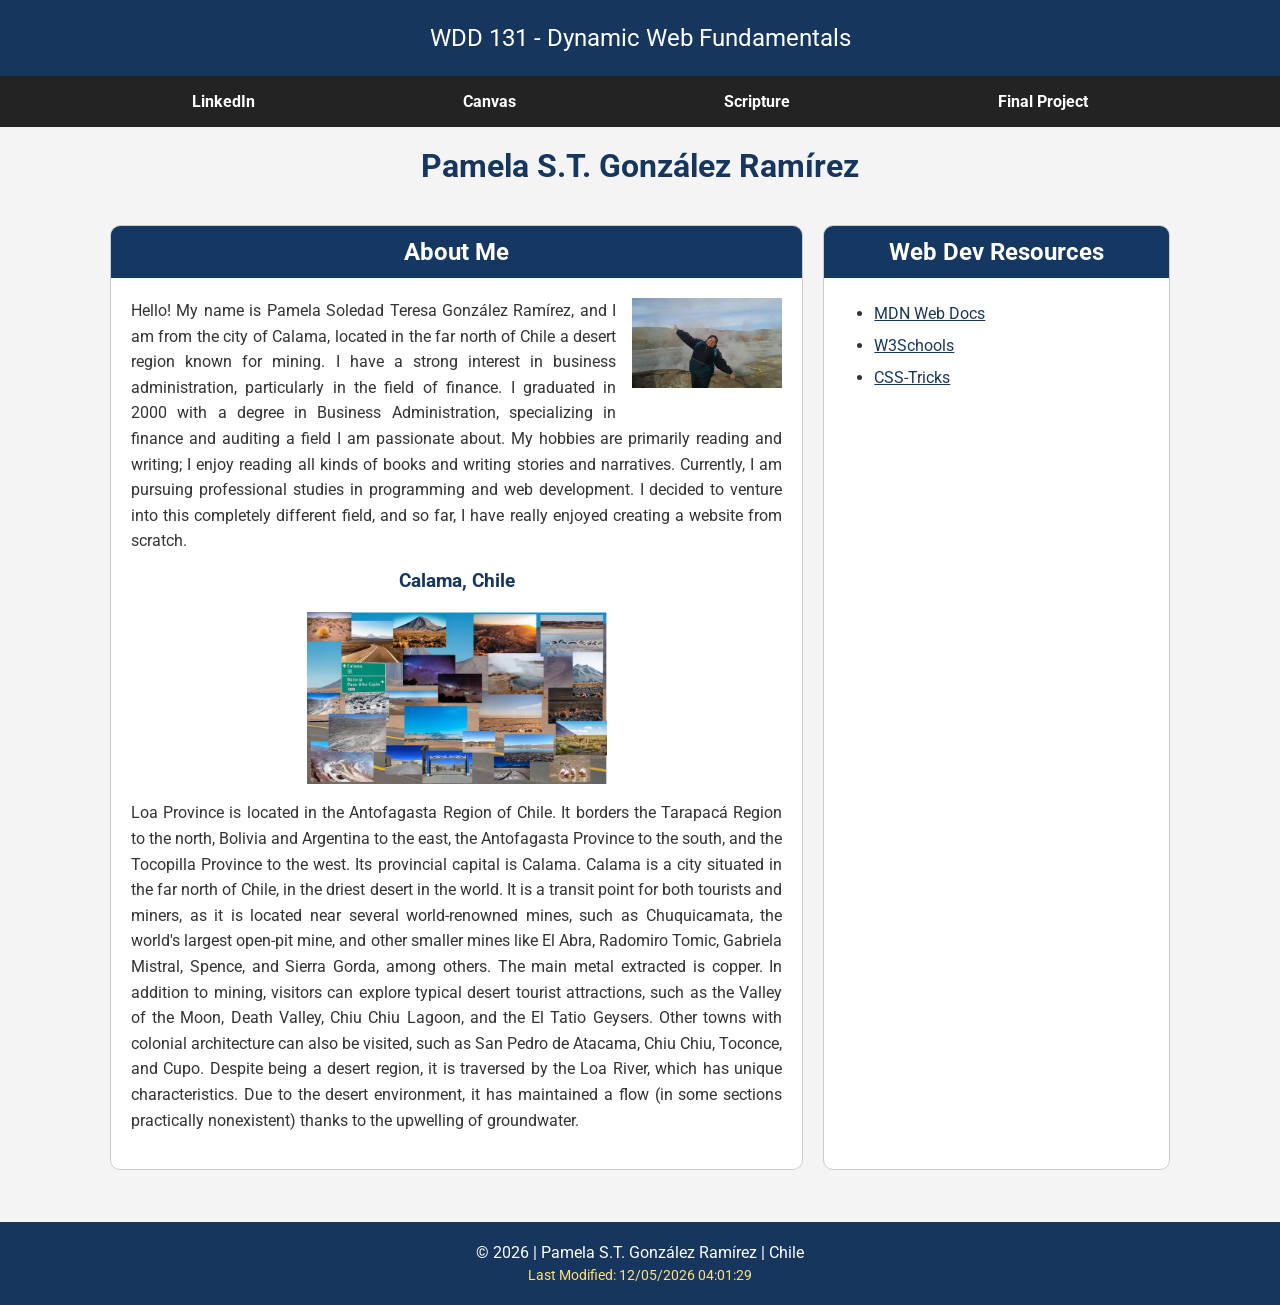
<file: index.html>
<!DOCTYPE html>
<html lang="en">

<head>
    <meta charset="UTF-8">
    <meta name="viewport" content="width=device-width, initial-scale=1.0">
    <title>WDD 131 - Dynamic Web Fundamentals - Pamela S.T. González Ramírez</title>
    <meta name="description"
        content="WDD 131 - Dynamic Web Fundamentals. Pamela S.T. González Ramírez. Personal introduction, information about Chile, and web development resources.">
    <meta name="author" content="Pamela S.T. González Ramírez">
    <link rel="preconnect" href="https://fonts.googleapis.com">
    <link rel="preconnect" href="https://fonts.gstatic.com" crossorigin>
    <link href="https://fonts.googleapis.com/css2?family=Roboto:wght@400;700&display=swap" rel="stylesheet">
    <link rel="stylesheet" href="styles/base.css">
    <script src="scripts/getdates.js" defer></script>
</head>

<body>
    <header>
        <span id="course-title">WDD 131 - Dynamic Web Fundamentals</span>
        <nav>
            <a href="https://www.linkedin.com/in/pamelagonzalezramirez/">LinkedIn</a>
            <a href="https://byupw.instructure.com/">Canvas</a>
            <a href="https://www.churchofjesuschrist.org/study/scriptures">Scripture</a>
            <a href="#">Final Project</a>
        </nav>
    </header>
    <main>
        <h1>Pamela S.T. González Ramírez</h1>

        <section class="card">
            <h2>About Me</h2>
            <img src="images/profile.jpg" alt="Portrait of Pamela González Ramírez" width="150">
            <p>Hello! My name is Pamela Soledad Teresa González Ramírez, and I am from the city of Calama, located in
                the far north of Chile a desert region known for mining. I have a strong interest in business
                administration, particularly in the field of finance. I graduated in 2000 with a degree in Business
                Administration, specializing in finance and auditing a field I am passionate about. My hobbies are
                primarily reading and writing; I enjoy reading all kinds of books and writing stories and narratives.
                Currently, I am pursuing professional studies in programming and web development. I decided to venture
                into this completely different field, and so far, I have really enjoyed creating a website from scratch.
            </p>
            <h3>Calama, Chile</h3>
            <img src="images/provincia-loa.webp" alt="Landscape of El Loa Province in northern Chile" width="200">
            <p>Loa Province is located in the Antofagasta Region of Chile. It borders the Tarapacá Region to the north,
                Bolivia and Argentina to the east, the Antofagasta Province to the south, and the Tocopilla Province to
                the west. Its provincial capital is Calama. Calama is a city situated in the far north of Chile, in the
                driest desert in the world. It is a transit point for both tourists and miners, as it is located near
                several world-renowned mines, such as Chuquicamata, the world's largest open-pit mine, and other smaller
                mines like El Abra, Radomiro Tomic, Gabriela Mistral, Spence, and Sierra Gorda, among others. The main
                metal extracted is copper. In addition to mining, visitors can explore typical desert tourist
                attractions, such as the Valley of the Moon, Death Valley, Chiu Chiu Lagoon, and the El Tatio Geysers.
                Other towns with colonial architecture can also be visited, such as San Pedro de Atacama, Chiu Chiu,
                Toconce, and Cupo. Despite being a desert region, it is traversed by the Loa River, which has unique
                characteristics. Due to the desert environment, it has maintained a flow (in some sections practically
                nonexistent) thanks to the upwelling of groundwater.</p>
        </section>
        <section class="card">
            <h2>Web Dev Resources</h2>
            <ul>
                <li><a href="https://developer.mozilla.org/">MDN Web Docs</a></li>
                <li><a href="https://www.w3schools.com/">W3Schools</a></li>
                <li><a href="https://css-tricks.com/">CSS-Tricks</a></li>
            </ul>
        </section>
    </main>
    <footer>
        <p>© <span id="currentyear"></span> | Pamela S.T. González Ramírez | Chile</p>
        <p id="lastModified"></p>
    </footer>
</body>

</html>
</file>
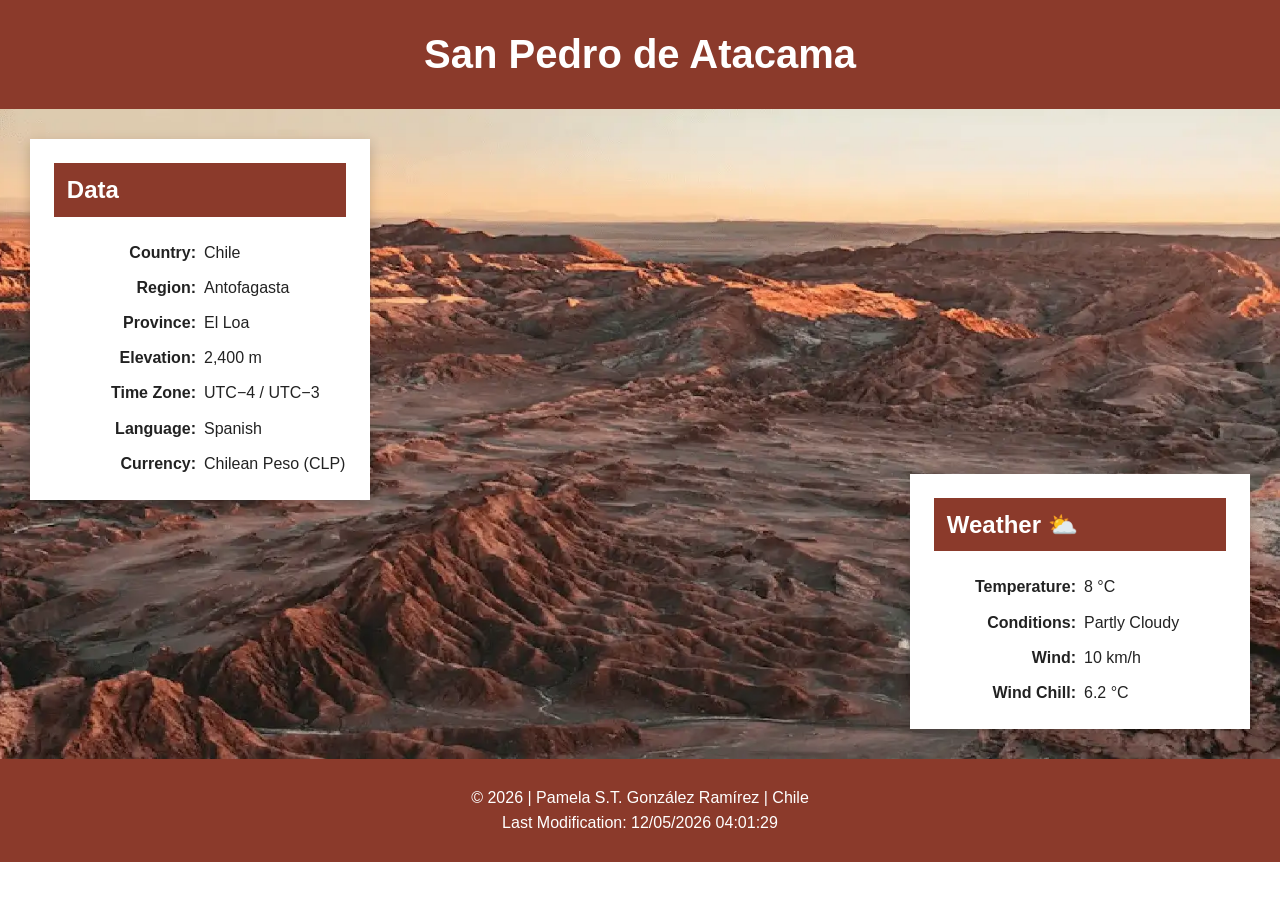
<file: place.html>
<!DOCTYPE html>
<html lang="en">

<head>
    <meta charset="UTF-8">
    <meta name="viewport" content="width=device-width, initial-scale=1.0">
    <meta name="description" content="Discover San Pedro de Atacama, Chile, its geography, attractions, and weather.">
    <meta name="author" content="Pamela S.T. González Ramírez">
    <title>San Pedro de Atacama | WDD 131</title>
    <link rel="stylesheet" href="styles/place.css">
    <script src="scripts/place.js" defer></script>
</head>

<body>
    <header>
        <h1>San Pedro de Atacama</h1>
    </header>

    <main>
        <div class="hero">
            <picture>
                <source media="(min-width: 768px)" srcset="images/v_moon_large.webp">

                <img src="images/v_moon_small.webp"
                    alt="Rock formations in Valle de la Luna, San Pedro de Atacama, Chile" width="500" height="750">
            </picture>
        </div>

        <section class="data">
            <h2>Data</h2>
            <dl>
                <dt>Country:</dt>
                <dd>Chile</dd>

                <dt>Region:</dt>
                <dd>Antofagasta</dd>

                <dt>Province:</dt>
                <dd>El Loa</dd>

                <dt>Elevation:</dt>
                <dd>2,400 m</dd>

                <dt>Time Zone:</dt>
                <dd>UTC−4 / UTC−3</dd>

                <dt>Language:</dt>
                <dd>Spanish</dd>

                <dt>Currency:</dt>
                <dd>Chilean Peso (CLP)</dd>
            </dl>
        </section>

        <section class="weather">
            <h2>Weather</h2>
            <img class="weather-icon" src="images/weather.svg" alt="Partly cloudy weather" width="64" height="64">

            <dl>
                <dt>Temperature:</dt>
                <dd>8 °C</dd>

                <dt>Conditions:</dt>
                <dd>Partly Cloudy</dd>

                <dt>Wind:</dt>
                <dd>10 km/h</dd>

                <dt>Wind Chill:</dt>
                <dd id="windchill"></dd>
            </dl>
        </section>
    </main>

    <footer>
        <p>
            &copy; <span id="currentyear"></span>
            | Pamela S.T. González Ramírez | Chile
        </p>
        <p id="lastModified"></p>
    </footer>

</body>

</html>
</file>
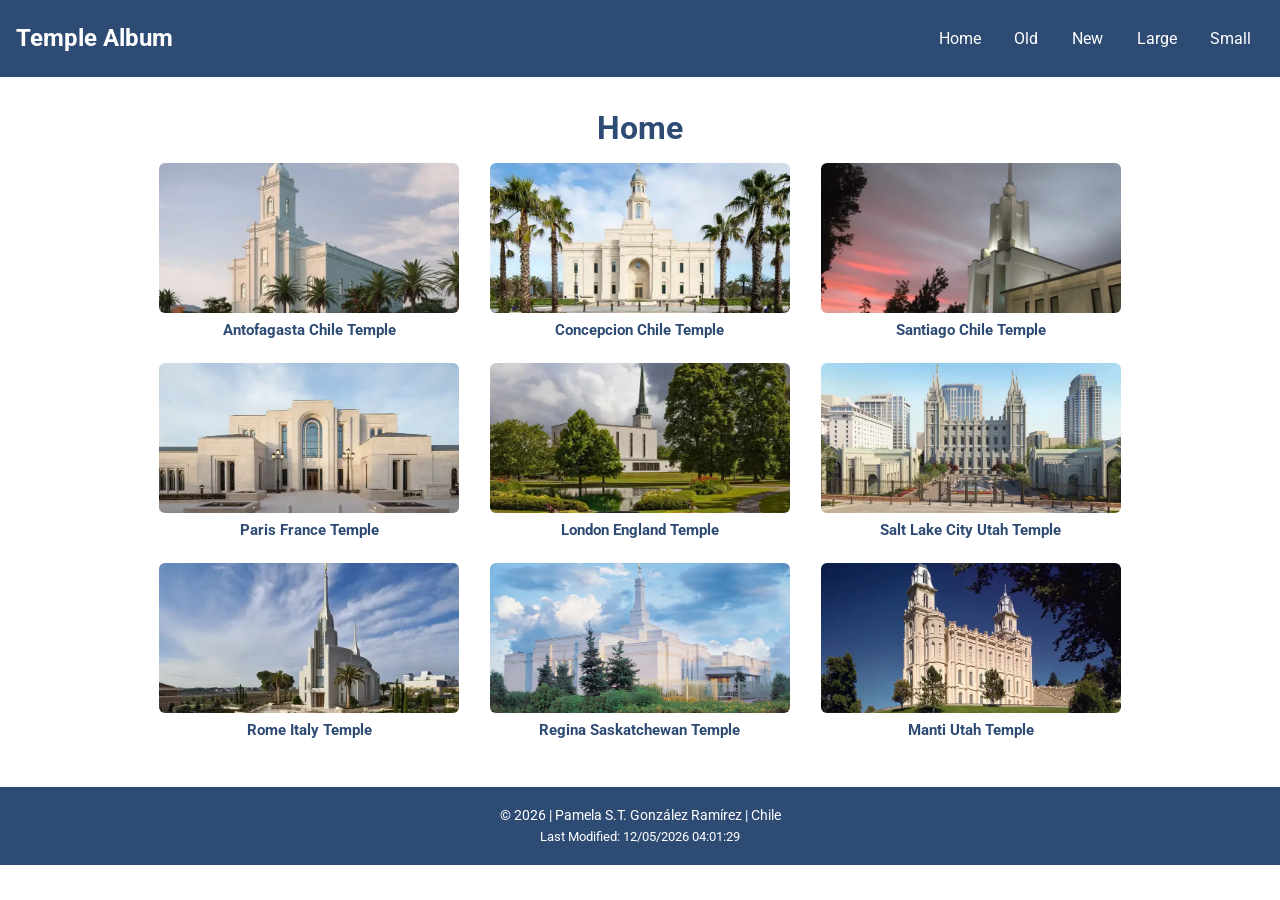
<file: temples.html>
<!DOCTYPE html>
<html lang="en">

<head>
    <meta charset="UTF-8">
    <meta name="viewport" content="width=device-width, initial-scale=1.0">
    <title>Temple Album | WDD 131</title>
    <meta name="description"
        content="Temple Album for WDD 131 - Dynamic Web Fundamentals. A collection of temple images and information.">
    <meta name="author" content="Pamela S.T. González Ramírez">
    <link rel="preconnect" href="https://fonts.googleapis.com">
    <link rel="preconnect" href="https://fonts.gstatic.com" crossorigin>
    <link href="https://fonts.googleapis.com/css2?family=Roboto:wght@400;700&display=swap" rel="stylesheet">
    <link rel="stylesheet" href="styles/temples.css">
    <link rel="stylesheet" href="styles/temples-large.css">
    <script src="scripts/temples.js" defer></script>
</head>

<body>
    <header>
        <span>Temple Album</span>
        <button id="menu" aria-label="Toggle navigation menu" aria-expanded="false">☰</button>
        <nav class="navigation">
            <a href="#">Home</a>
            <a href="#">Old</a>
            <a href="#">New</a>
            <a href="#">Large</a>
            <a href="#">Small</a>

        </nav>
    </header>
    <main>
        <h1>Home</h1>
        <div class="temple-gallery">
            <figure>
                <img src="images/antofagasta_chile_temple.webp" alt="Antofagasta Chile Temple" width="300" height="200">
                <figcaption>Antofagasta Chile Temple</figcaption>
            </figure>
            <figure>
                <img src="images/concepcion_chile_temple.webp" alt="Concepcion Chile Temple" width="300" height="200">
                <figcaption>Concepcion Chile Temple</figcaption>
            </figure>
            <figure>
                <img src="images/santiago_chile_temple.webp" alt="Santiago Chile Temple" width="300" height="200">
                <figcaption>Santiago Chile Temple</figcaption>
            </figure>
            <figure>
                <img src="images/paris_france_temple.webp" alt="Paris France Temple" width="300" height="200">
                <figcaption>Paris France Temple</figcaption>
            </figure>
            <figure>
                <img src="images/london_england_temple_lds.webp" alt="London England Temple" width="300" height="200">
                <figcaption>London England Temple</figcaption>
            </figure>
            <figure>
                <img src="images/salt_lake_temple.webp" alt="Salt Lake City Utah Temple" width="300" height="200">
                <figcaption>Salt Lake City Utah Temple</figcaption>
            </figure>
            <figure>
                <img src="images/rome_italy_temple.webp" alt="Rome Italy Temple" width="300" height="200">
                <figcaption>Rome Italy Temple</figcaption>
            </figure>
            <figure>
                <img src="images/regina_temple_lds.webp" alt="Regina Saskatchewan Temple" width="300" height="200">
                <figcaption>Regina Saskatchewan Temple</figcaption>
            </figure>
            <figure>

                <img src="images/manti_temple_lds.webp" alt="Manti Utah Temple" width="300" height="200">
                <figcaption>Manti Utah Temple</figcaption>
            </figure>

        </div>
    </main>
    <footer>
        <p>&copy; <span id="currentyear"></span> | Pamela S.T. González Ramírez | Chile</p>
        <p id="lastModified"></p>
    </footer>
</body>

</html>
</file>
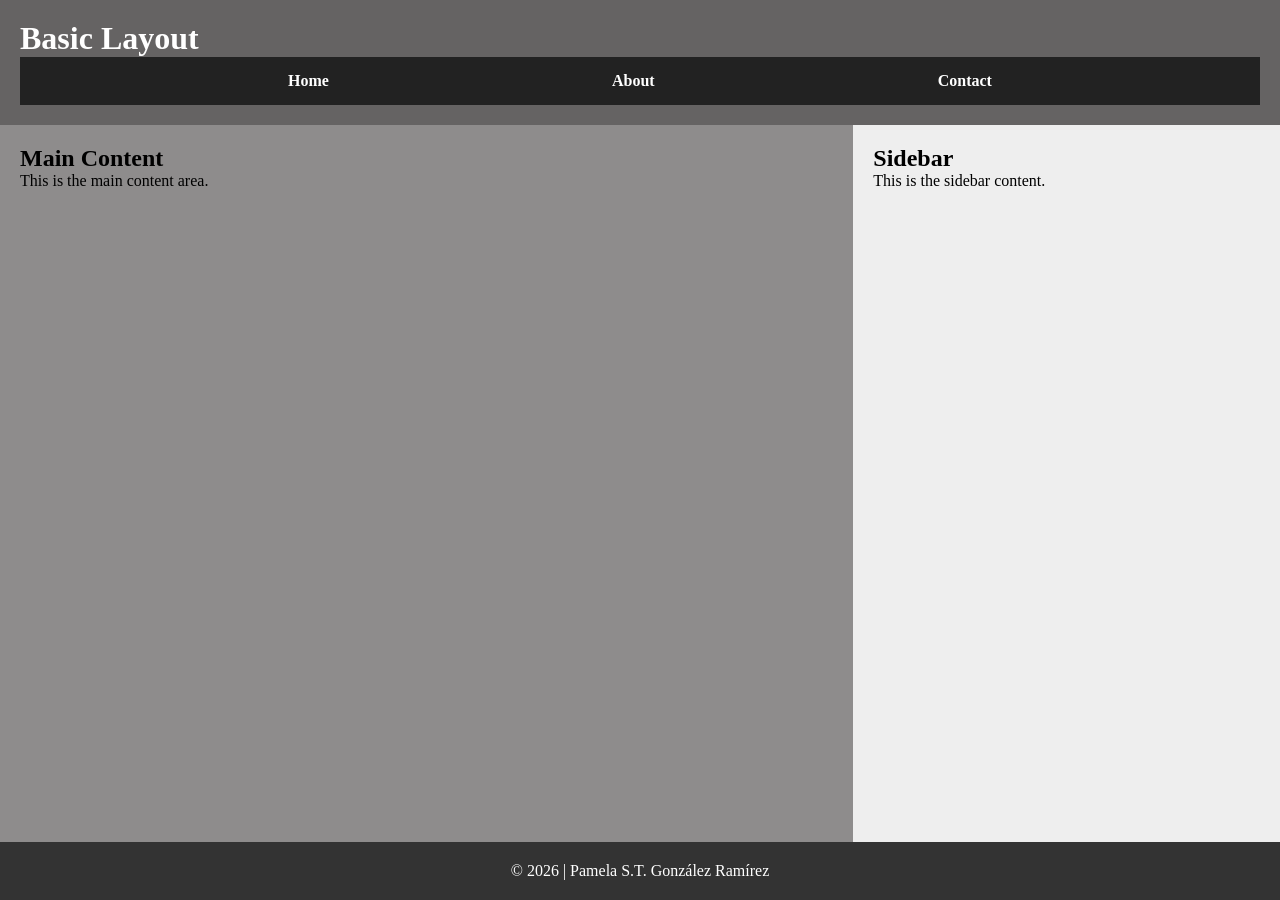
<file: week01/basic-layout.html>
<!DOCTYPE html>
<html lang="en">

<head>
    <meta charset="UTF-8">
    <meta name="viewport" content="width=device-width, initial-scale=1.0">
    <title>Basic Layout | WDD 131</title>
    <link rel="stylesheet" href="styles/layout.css">
</head>

<body>

    <header>
        <h1>Basic Layout</h1>
        <nav>
            <ul>
                <li><a href="#">Home</a></li>
                <li><a href="#">About</a></li>
                <li><a href="#">Contact</a></li>
            </ul>
        </nav>
    </header>
    <main>
        <h2>Main Content</h2>
        <p>This is the main content area.</p>
    </main>
    <aside>
        <h2>Sidebar</h2>
        <p>This is the sidebar content.</p>
    </aside>
    <footer>
        <p>© 2026 | Pamela S.T. González Ramírez</p>
    </footer>

</body>

</html>
</file>
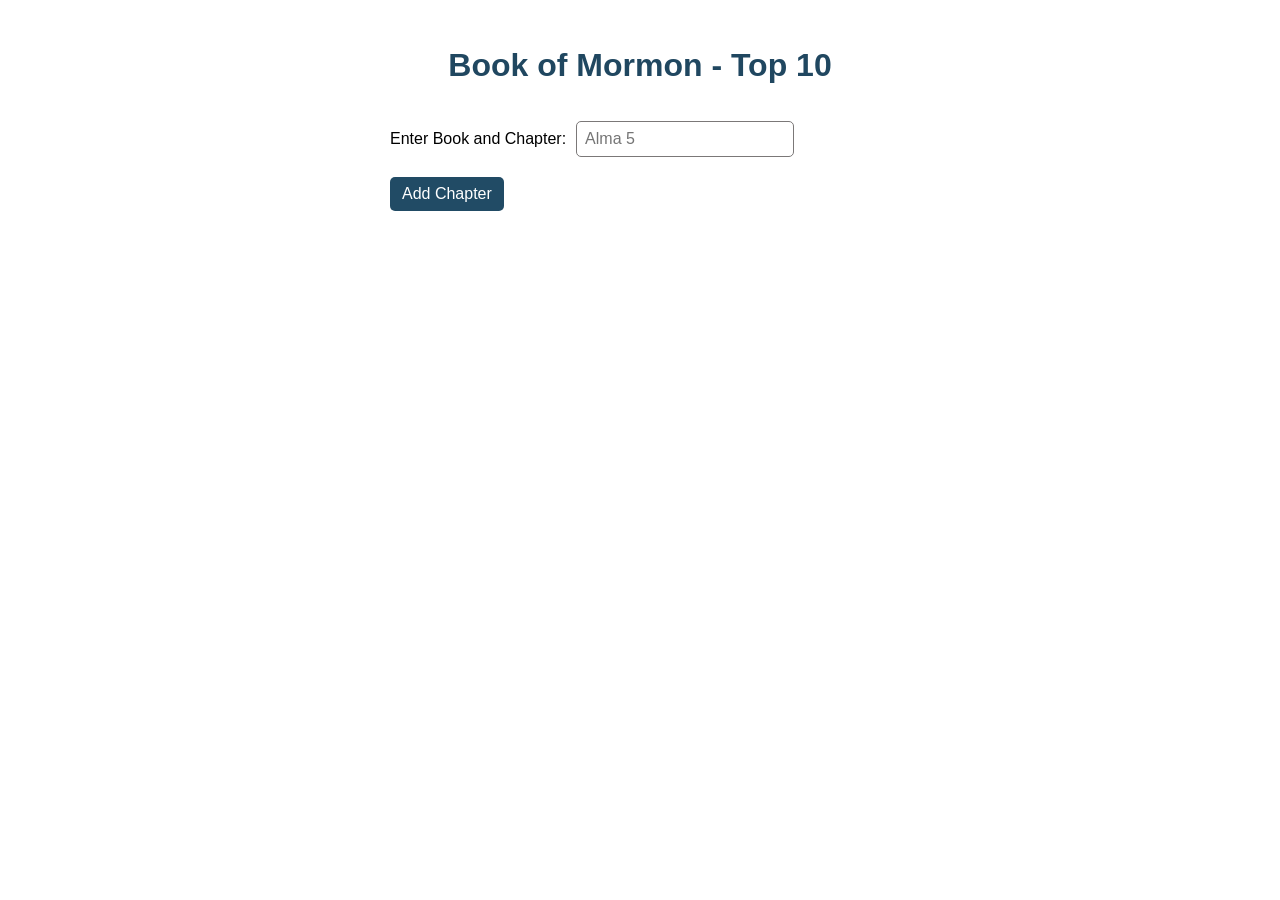
<file: week02/bom.html>
<!DOCTYPE html>
<html lang="en">

<head>
    <meta charset="UTF-8">
    <meta name="viewport" content="width=device-width, initial-scale=1.0">
    <script src="scripts/bom.js" defer></script>
    <title>Book of Mormon - Top 10</title>
    <meta name="description" content="Book of Mormon favorite chapters list.">
    <meta name="author" content="Pamela S.T. González Ramírez">
    <link rel="stylesheet" href="styles/bom.css">
</head>


<body>
    <h1>Book of Mormon - Top 10</h1>
    <div class="chapter-form">
        <label for="favchap">Enter Book and Chapter:</label>
        <input type="text" id="favchap" placeholder="Alma 5">
        <button type="button">Add Chapter</button>
    </div>
    <ul id="list"></ul>
</body>

</html>
</file>
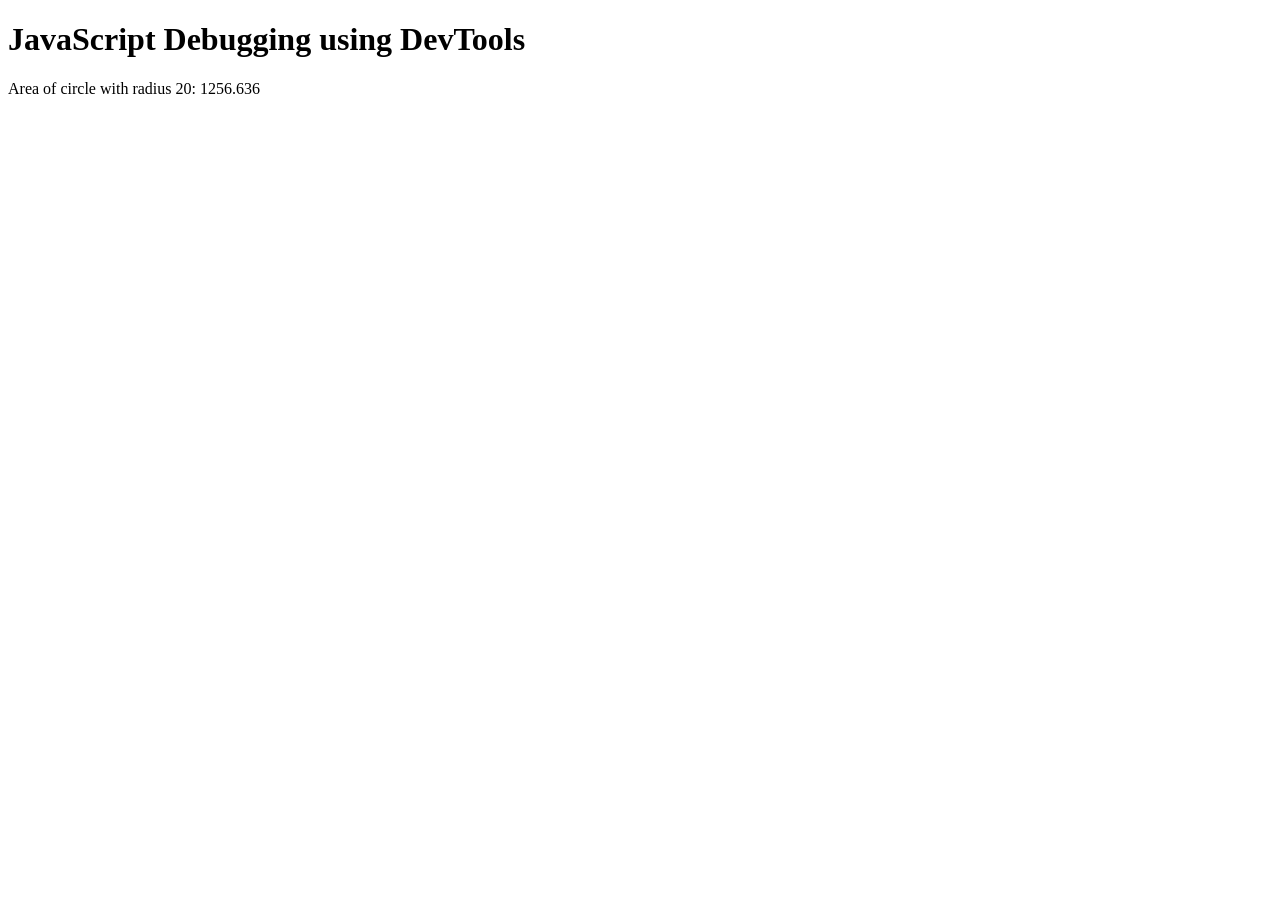
<file: week02/debugging.html>
<!DOCTYPE html>
<html lang="en">
<head>
    <meta charset="UTF-8">
    <meta name="viewport" content="width=device-width, initial-scale=1.0">
    <title>JavaScript Debugging</title>
    <script src="scripts/debugging.js" defer></script>
</head>
<body>
    <h1>JavaScript Debugging using DevTools</h1>
    <p>Area of circle with radius <span id="radius"></span>: <span id="area"></span></p>
    
</body>
</html>
</file>
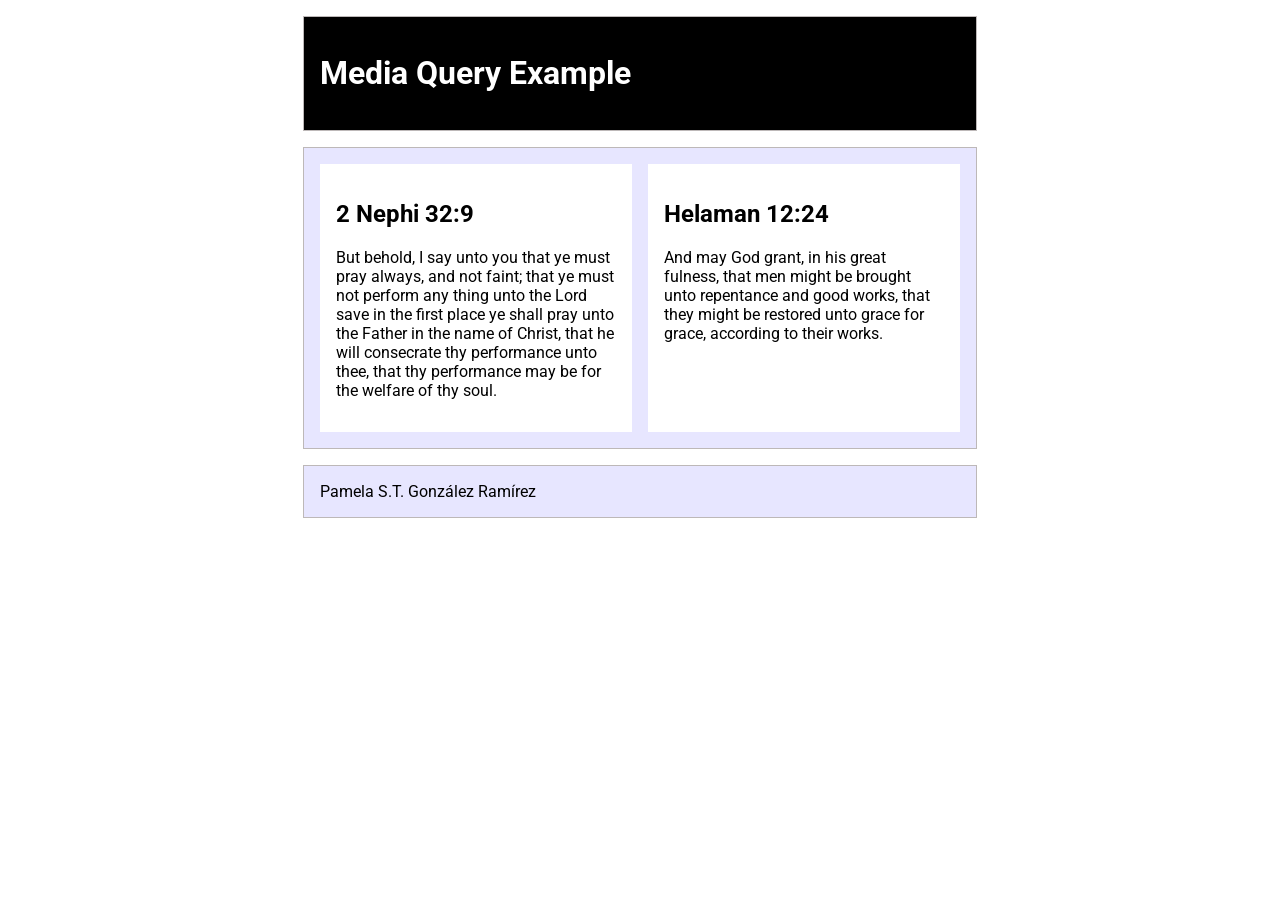
<file: week02/media-query.html>
<!DOCTYPE html>
<html lang="en">

<head>
    <meta charset="UTF-8">
    <meta name="viewport" content="width=device-width, initial-scale=1.0">
    <title>WDD 131 - Media Query Example</title>
    <meta name="description" content="Media query learning activity example page.">
    <meta name="author" content="Pamela S.T. González Ramírez">
    <link rel="preconnect" href="https://fonts.googleapis.com">
    <link rel="preconnect" href="https://fonts.gstatic.com" crossorigin>
    <link href="https://fonts.googleapis.com/css2?family=Roboto&display=swap" rel="stylesheet">
    <link rel="stylesheet" href="styles/media-query.css">
    <link rel="stylesheet" href="styles/media-query-large.css">
</head>

<body>
    <header>
        <h1>Media Query Example</h1>
    </header>
    <main>
        <section>
            <h2>2 Nephi 32:9</h2>
            <p>But behold, I say unto you that ye must pray always, and not faint; that ye must not perform any thing
                unto the Lord save in the first place ye shall pray unto the Father in the name of Christ, that he will
                consecrate thy performance unto thee, that thy performance may be for the welfare of thy soul.</p>
        </section>
        <section>
            <h2>Helaman 12:24</h2>
            <p>And may God grant, in his great fulness, that men might be brought unto repentance and good works, that
                they might be restored unto grace for grace, according to their works.</p>
        </section>
    </main>
    <footer>
        Pamela S.T. González Ramírez
    </footer>
</body>

</html>
</file>
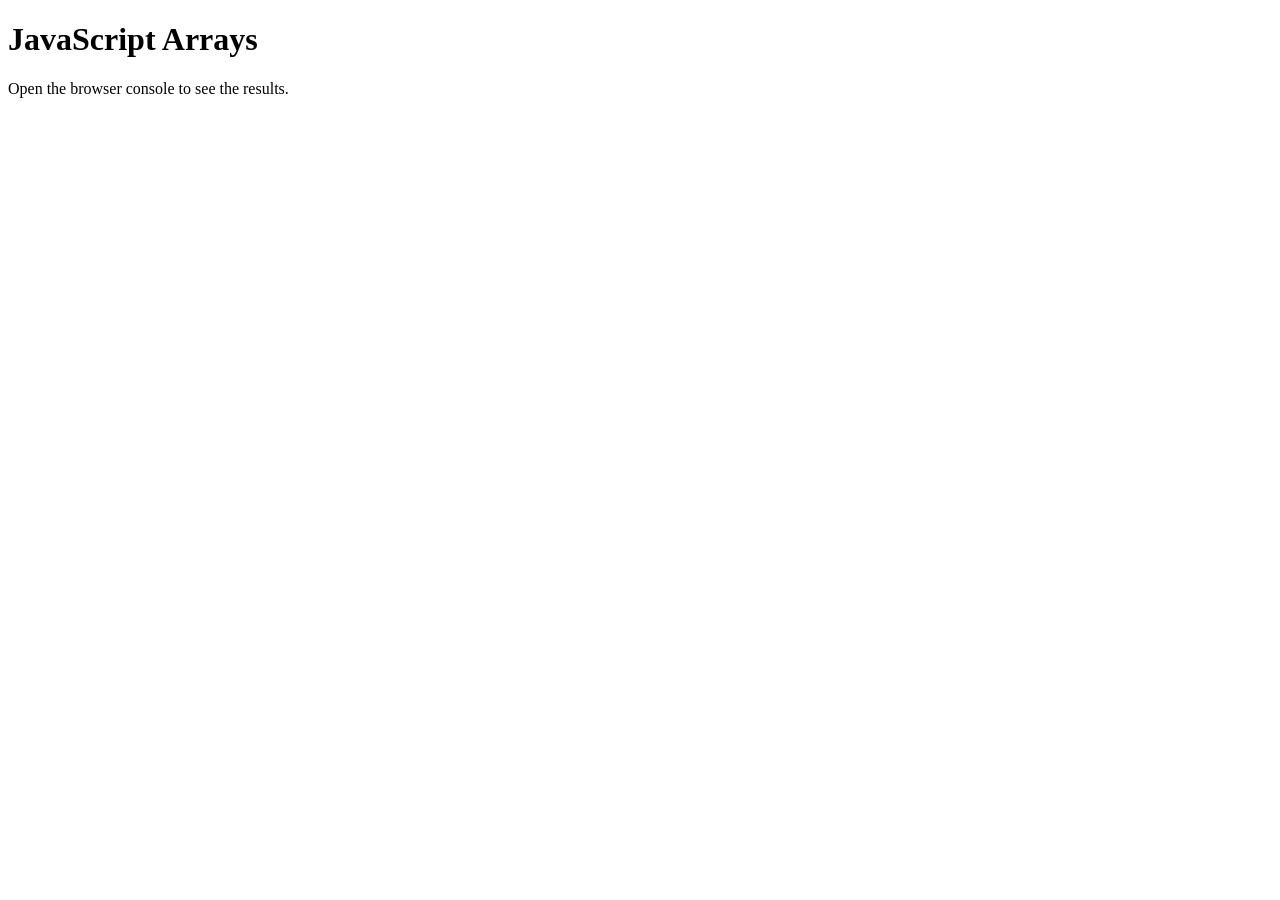
<file: week03/arrays.html>
<!DOCTYPE html>
<html lang="en">
<head>
    <meta charset="UTF-8">
    <meta name="viewport" content="width=device-width, initial-scale=1.0">
    <title>JavaScript Arrays | WDD 131</title>
    <script src="scripts/arrays.js" defer></script>
</head>
<body>
    <h1>JavaScript Arrays</h1>
    <p>Open the browser console to see the results.</p>
</body>
</html>
</file>
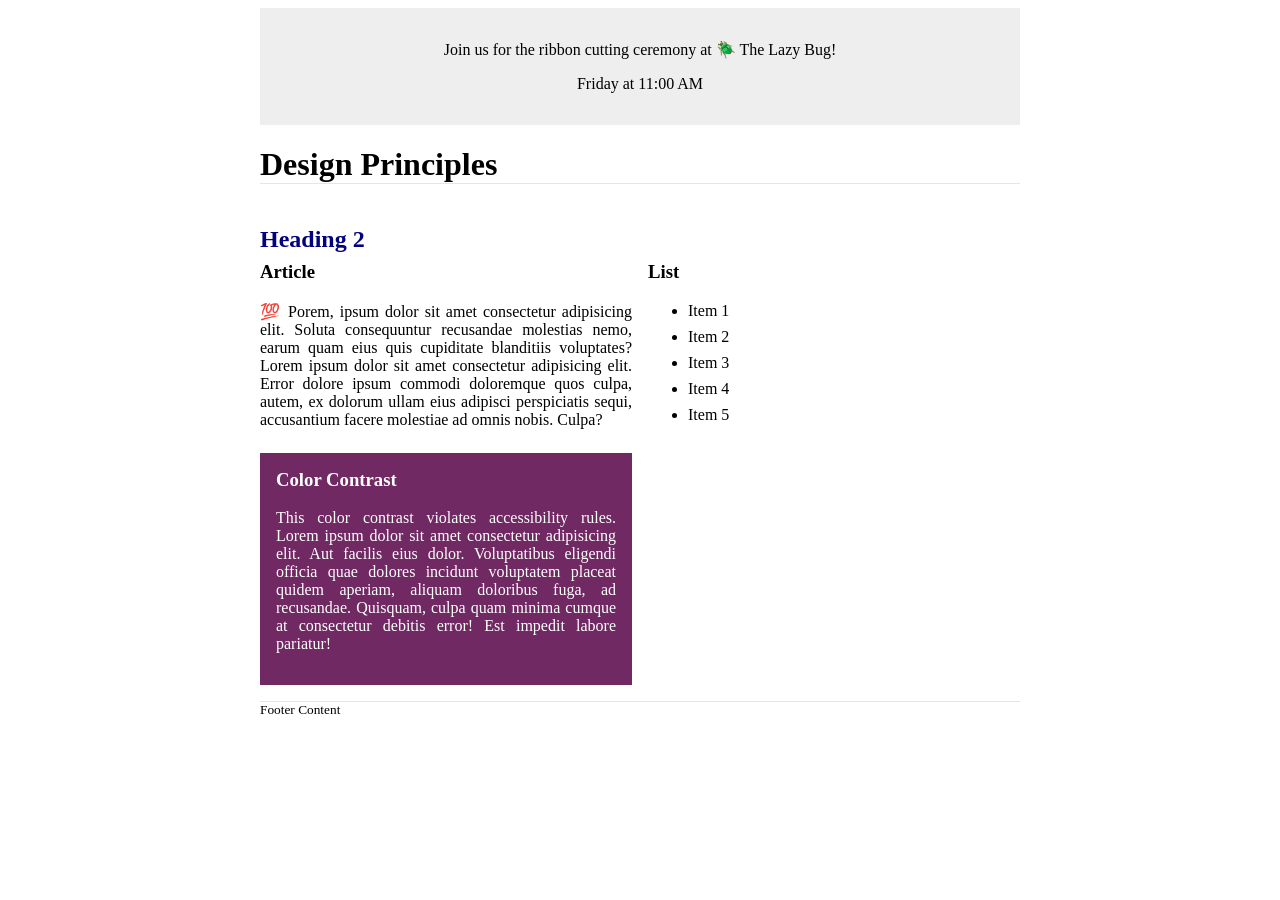
<file: week03/design.html>
<!DOCTYPE html>
<html lang="en">

<head>
    <meta charset="UTF-8">
    <meta name="viewport" content="width=device-width, initial-scale=1.0">
    <title>Design Principles | WDD 131</title>
    <link rel="stylesheet" href="styles/design.css">
</head>


<body>
    <header>
        <div class="banner">
            <p>Join us for the ribbon cutting ceremony at 🪲 The Lazy Bug!</p>
            <p>Friday at 11:00 AM</p>
        </div>

        <h1>Design Principles</h1>
    </header>

    <main>
        <h2>Heading 2</h2>


        <article>
            <h3>Article</h3>
            <p>💯 Porem, ipsum dolor sit amet consectetur adipisicing elit.
                Soluta consequuntur recusandae molestias nemo, earum quam
                eius quis cupiditate blanditiis voluptates?
                Lorem ipsum dolor sit amet consectetur adipisicing elit.
                Error dolore ipsum commodi doloremque quos culpa,
                autem, ex dolorum ullam eius adipisci perspiciatis sequi,
                accusantium facere molestiae ad omnis nobis. Culpa?
            </p>
        </article>


        <section>
            <h3>List</h3>
            <ul>
                <li>Item 1</li>
                <li>Item 2</li>
                <li>Item 3</li>
                <li>Item 4</li>
                <li>Item 5</li>
            </ul>
        </section>


        <div class="callout">
            <h3>Color Contrast</h3>
            <p>This color contrast violates accessibility rules.
                Lorem ipsum dolor sit amet consectetur adipisicing elit.
                Aut facilis eius dolor. Voluptatibus eligendi officia
                quae dolores incidunt voluptatem placeat quidem aperiam,
                aliquam doloribus fuga, ad recusandae.
                Quisquam, culpa quam minima cumque at consectetur
                debitis error! Est impedit labore pariatur!
            </p>
        </div>
    </main>

    <footer>
        Footer Content
    </footer>

</body>

</html>
</file>
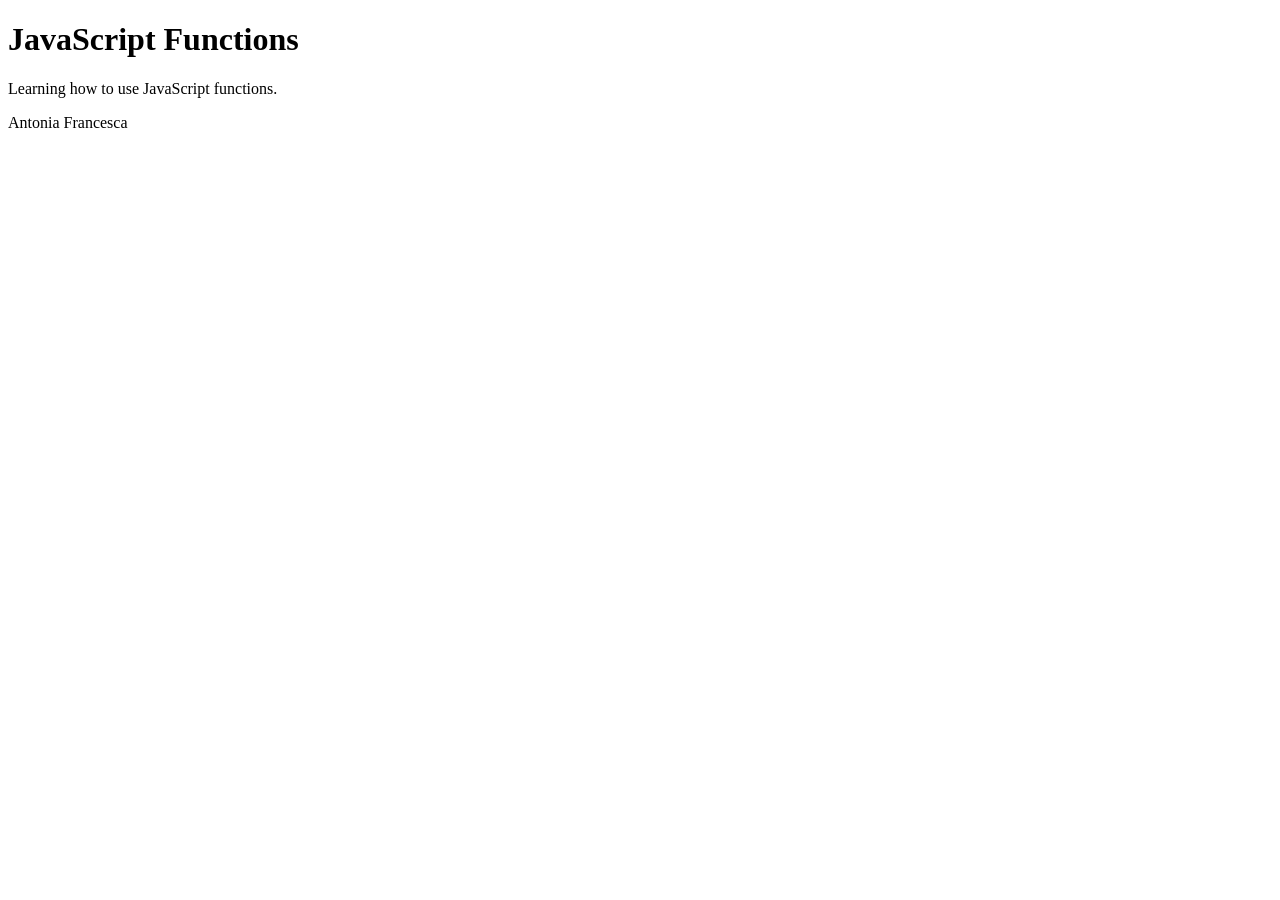
<file: week03/functions.html>
<!DOCTYPE html>
<html lang="en">

<head>
    <meta charset="UTF-8">
    <meta name="viewport" content="width=device-width, initial-scale=1.0">
    <title>JavaScript Functions | WDD 131</title>
    <script src="scripts/functions.js" defer></script>
</head>

<body>
    <h1>JavaScript Functions</h1>
    <p>Learning how to use JavaScript functions.</p>
    <p id="fullName"></p>
</body>

</html>
</file>
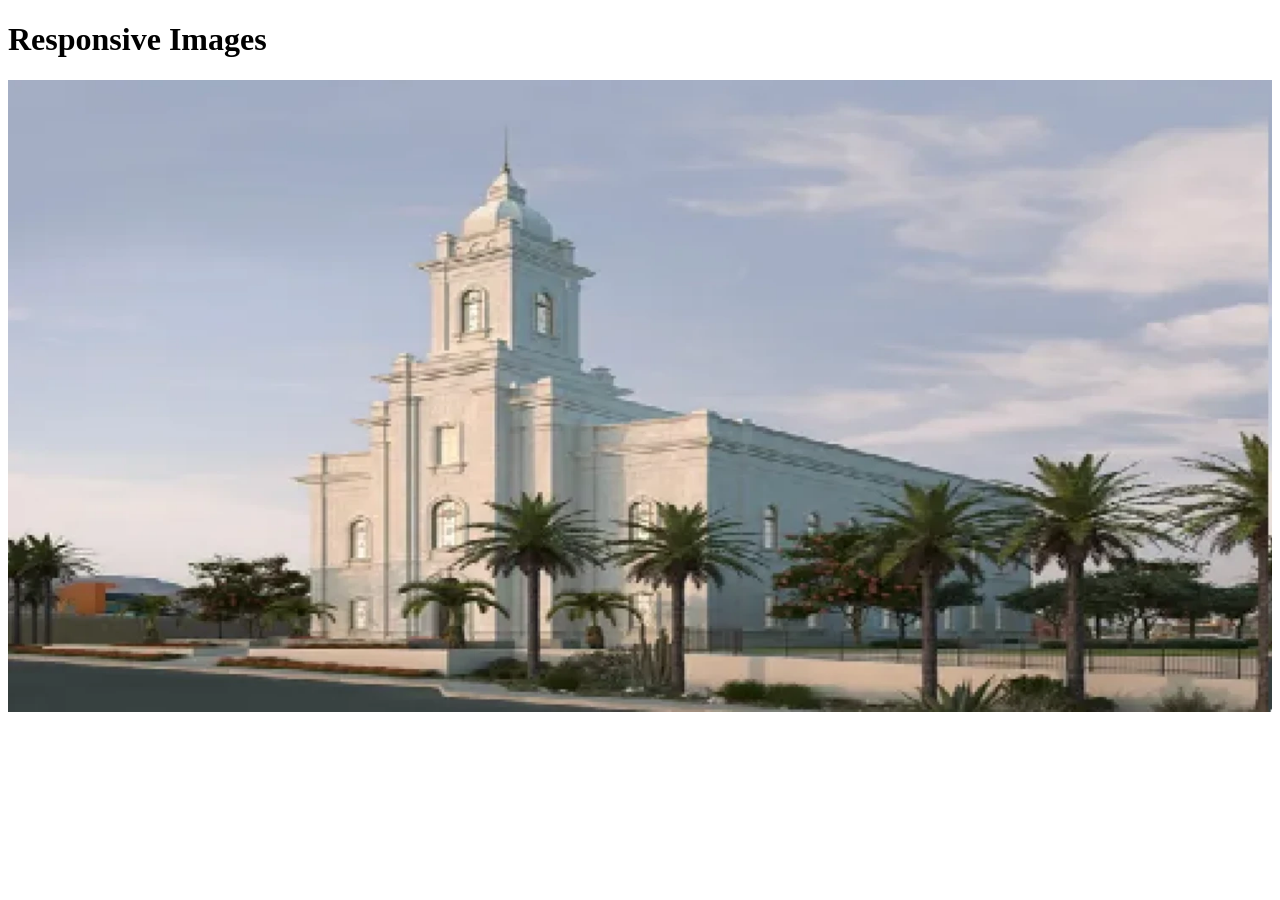
<file: week03/responsive-images.html>
<!DOCTYPE html>
<html lang="en">
<head>
    <meta charset="UTF-8">
    <meta name="viewport" content="width=device-width, initial-scale=1.0">
    <meta name="description" content="Responsive images using the picture element.">
    <meta name="author" content="Pamela S.T. González Ramírez">
    <title>Responsive Images | WDD 131</title>
    <link rel="stylesheet" href="styles/responsive-images.css">
</head>
<body>
    <main>
        <h1>Responsive Images</h1>

        <div class="hero">
            <picture>
                <source
                    srcset="images/hero-large.webp"
                    media="(min-width: 1000px)">

                <source
                    srcset="images/hero-medium.webp"
                    media="(min-width: 500px)">

                <img
                    src="images/hero-small.webp"
                    alt="Antofagasta Chile Temple"
                    width="500"
                    height="250">
            </picture>
        </div>
    </main>
</body>
</html>
</file>
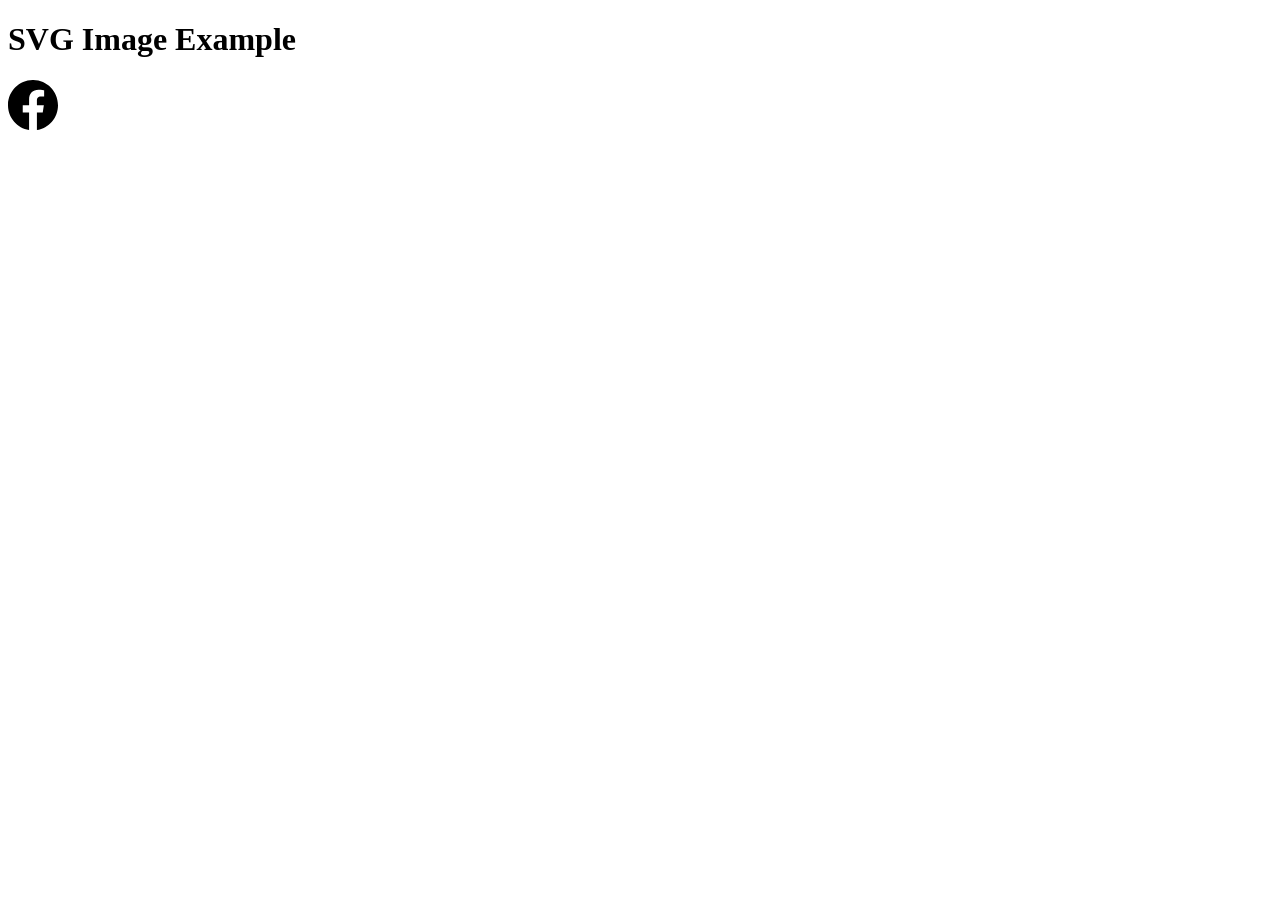
<file: week03/svg_example.html>
<!DOCTYPE html>
<html lang="en">

<head>
    <meta charset="UTF-8">
    <meta name="viewport" content="width=device-width, initial-scale=1.0">
    <title>SVG Example | WDD 131</title>
</head>

<body>
    <h1>SVG Image Example</h1>

    <img src="images/facebook.svg" alt="Facebook Icon" width="50" height="50">
</body>

</html>
</file>
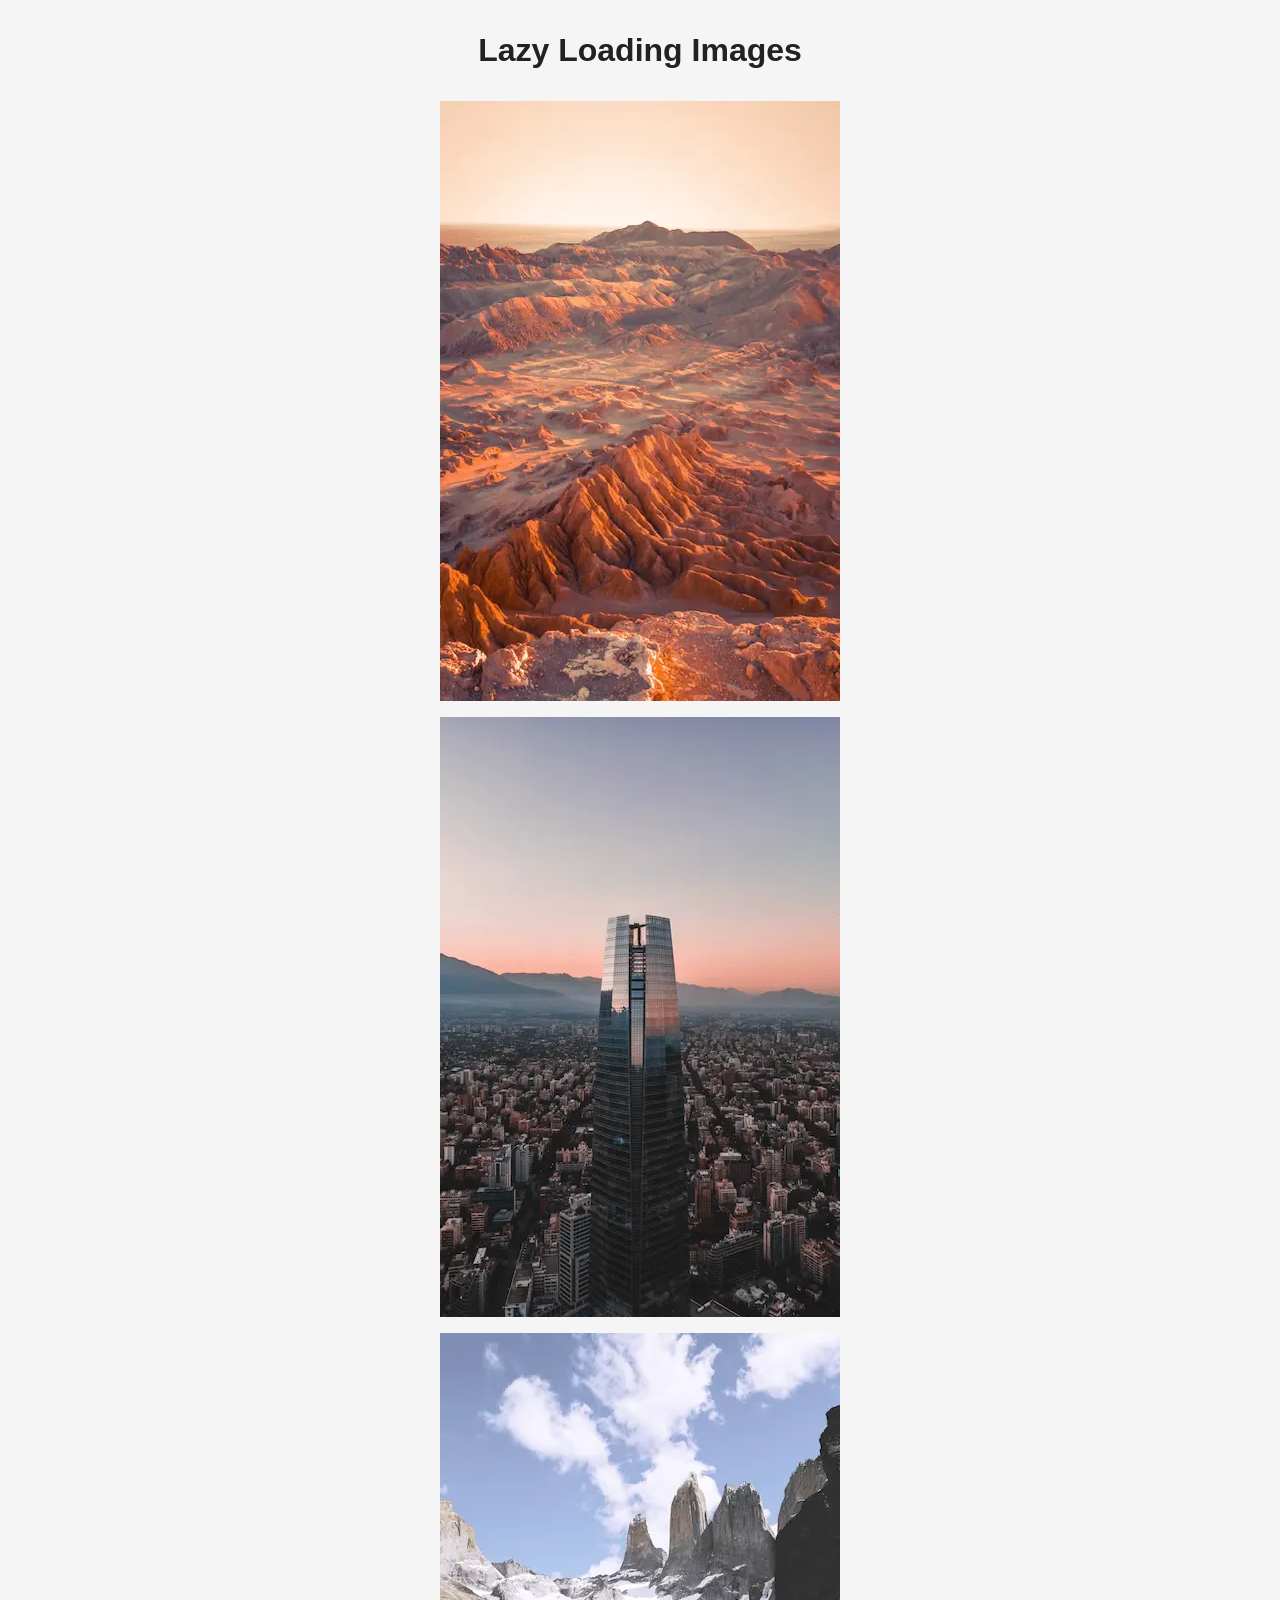
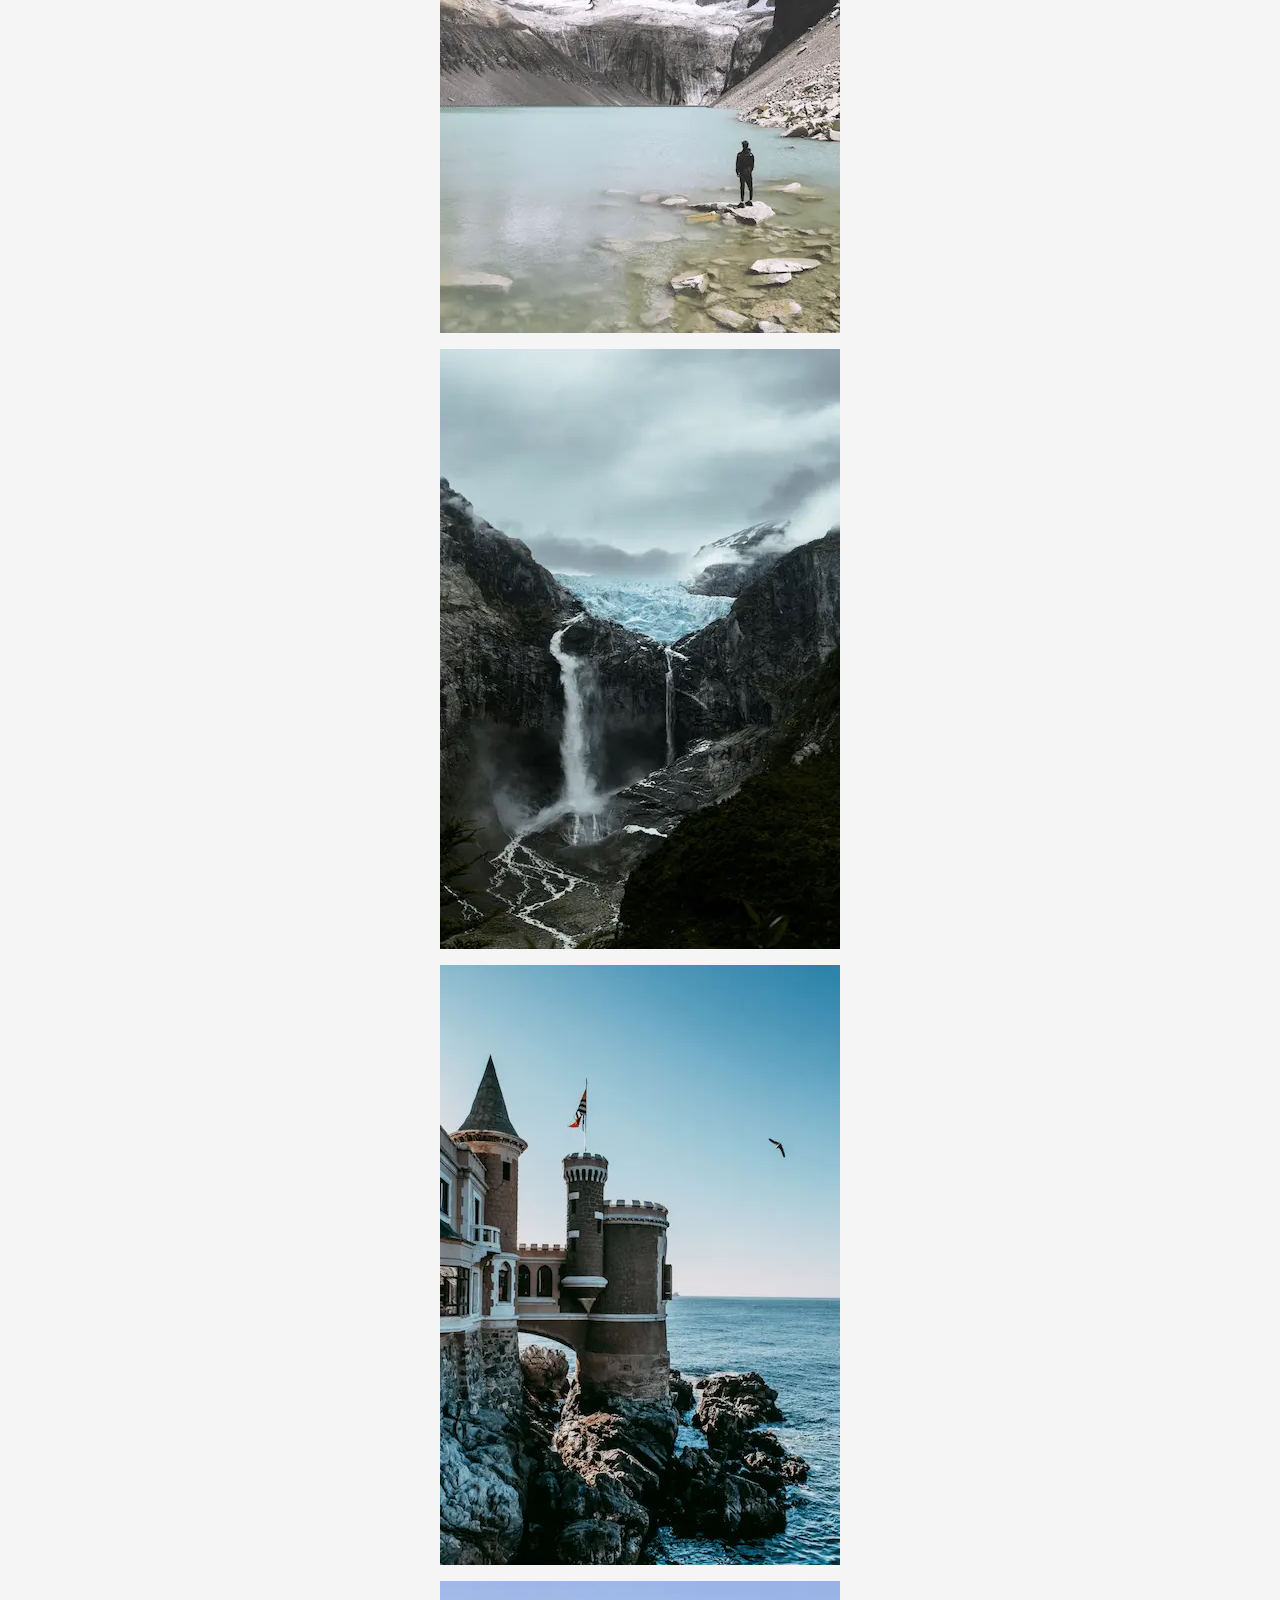
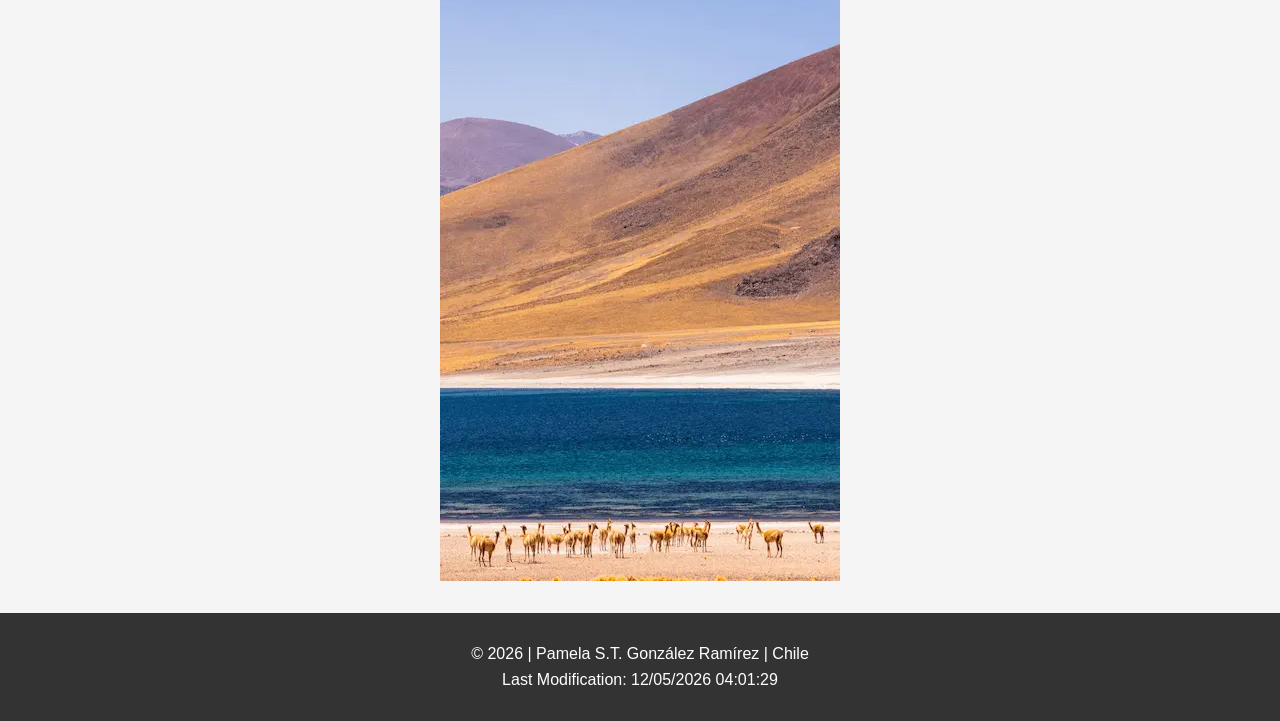
<file: week04/lazyload.html>
<!DOCTYPE html>
<html lang="en">

<head>
    <meta charset="UTF-8">
    <meta name="viewport" content="width=device-width, initial-scale=1.0">
    <meta name="description" content="Lazy loading images practice for WDD 131">
    <meta name="author" content="Pamela S.T. González Ramírez">
    <title>Lazy Loading Images | WDD 131</title>
    <link rel="stylesheet" href="styles/lazyload.css">
    <script src="scripts/lazyload.js" defer></script>
</head>

<body>
    <main>
        <h1>Lazy Loading Images</h1>

        <img src="images/chile_1.webp" alt="Chilean landscape photograph one" loading="lazy" width="400" height="600">

        <img src="images/chile_2.webp" alt="Chilean landscape photograph two" loading="lazy" width="400" height="600">

        <img src="images/chile_3.webp" alt="Chilean landscape photograph three" loading="lazy" width="400" height="600">

        <img src="images/chile_4.webp" alt="Chilean landscape photograph four" loading="lazy" width="400" height="600">

        <img src="images/chile_5.webp" alt="Chilean landscape photograph five" loading="lazy" width="400" height="600">

        <img src="images/chile_6.webp" alt="Chilean landscape photograph six" loading="lazy" width="400" height="600">
    </main>

    <footer>
        <p>&copy; <span id="currentyear"></span>
            | Pamela S.T. González Ramírez | Chile
        </p>
        <p id="lastModified"></p>
    </footer>
</body>

</html>
</file>
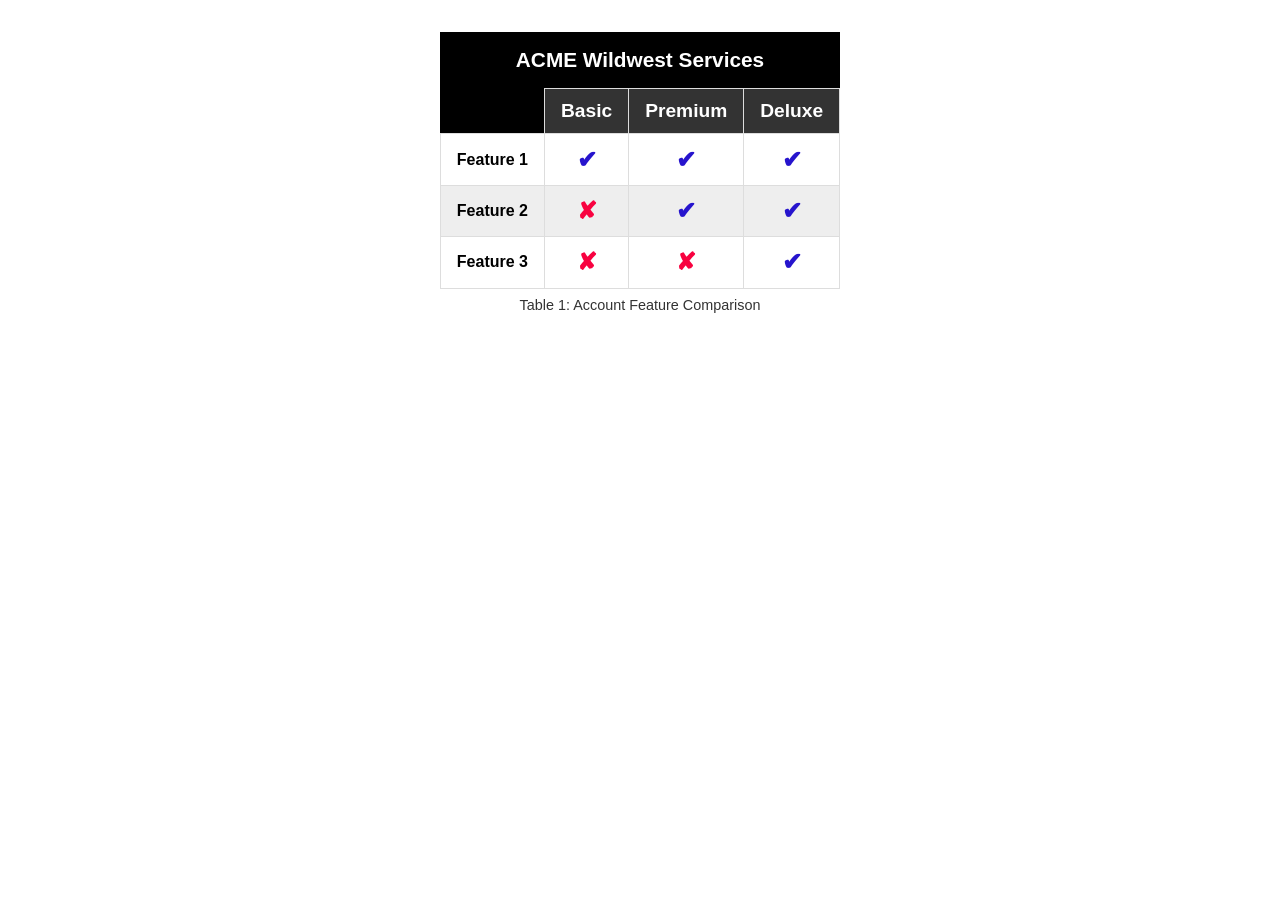
<file: week04/tablebuild.html>
<!DOCTYPE html>
<html lang="en">

<head>
    <meta charset="UTF-8">
    <meta name="viewport" content="width=device-width, initial-scale=1.0">
    <meta name="description" content="Account feature comparison table">
    <meta name="author" content="Pamela S.T. González Ramírez">
    <title>Table Build | WDD 131</title>
    <link rel="stylesheet" href="styles/tablebuild.css">
</head>

<body>
    <main>
        <table>
            <caption>Table 1: Account Feature Comparison</caption>
            <thead>
                <tr>
                    <th colspan="4" scope="colgroup">
                        ACME Wildwest Services
                    </th>
                </tr>
                <tr>
                    <td></td>
                    <th scope="col">Basic</th>
                    <th scope="col">Premium</th>
                    <th scope="col">Deluxe</th>
                </tr>
            </thead>
            <tbody>
                <tr>
                    <th scope="row">Feature 1</th>
                    <td class="check">✔</td>
                    <td class="check">✔</td>
                    <td class="check">✔</td>
                </tr>
                <tr>
                    <th scope="row">Feature 2</th>
                    <td class="cross">✘</td>
                    <td class="check">✔</td>
                    <td class="check">✔</td>
                </tr>
                <tr>
                    <th scope="row">Feature 3</th>
                    <td class="cross">✘</td>
                    <td class="cross">✘</td>
                    <td class="check">✔</td>
                </tr>
            </tbody>
        </table>
    </main>

</body>

</html>
</file>
<file: styles/base.css>
* {
    margin: 0;
    padding: 0;
    box-sizing: border-box;
}

body {
    font-family: 'Roboto', Arial, Helvetica, sans-serif;
    color: #333;
    background-color: #f4f4f4;
}

header {
    background-color: #17365d;
    color: white;
    text-align: center;
}

#course-title {
    display: block;
    padding: 1.5rem;
    font-size: 1.5rem;
}

nav {
    background-color: #242323;
    display: flex;
    justify-content: space-evenly;
}

nav a {
    display: block;
    padding: 1rem;
    text-decoration: none;
    color: white;
    font-weight: bold;
}

nav a:hover {
    background-color: #555;
    color: white;
}

main {
    padding: 20px;
    max-width: 1100px;
    margin: 0 auto;
    display: grid;
    grid-template-columns: 2fr 1fr;
    gap: 20px;
}

main h1,
main h2,
main h3 {
    margin-bottom: 20px;
    text-align: center;
    color: #17365d;
}


main h1 {
    grid-column: 1 / 3;
}

.card {
    background-color: white;
    padding: 20px;
    border-radius: 10px;
    border: 1px solid #ccc;
    overflow: hidden;
}

.card p {
    line-height: 1.6;
    margin-bottom: 1rem;
    text-align: justify;
}

.card img {
    max-width: 100%;
    height: auto;
}

.card img[src="images/profile.jpg"] {
    float: right;
    width: 150px;
    margin: 0 0 1rem 1rem;
}

.card img[src="images/provincia-loa.webp"] {
    display: block;
    float: none;
    width: 300px;
    margin: 1rem auto;
}

.card h2 {
    background-color: #153862;
    color: white;
    padding: 12px;
    margin: -20px -20px 20px;
    text-align: center;
}

.card ul {
    padding-left: 30px;
    line-height: 2;
}

.card a {
    color: #17365d;
}

.card a:hover {
    color: #b76004;
}

footer {
    background-color: #17365d;
    color: white;
    text-align: center;
    padding: 1rem;
    margin-top: 2rem;
}

footer p {
    margin: 0.3rem 0;
}

#lastModified {
    font-size: 0.9rem;
    color: #ffdf80;
}

@media (max-width: 768px) {
    main {
        grid-template-columns: 1fr;
    }

    main h1 {
        grid-column: 1;
    }

    nav {
        flex-wrap: wrap;
    }

    .card p {
        text-align: left;
    }

    .card img[src="images/profile.jpg"] {
        float: none;
        display: block;
        margin: 1rem auto;
        width: 150px;
    }
}
</file>
<file: styles/place.css>
:root {
    --primary-color: #8b3a2b;
    --secondary-color: #f4e6d4;
    --accent-color: #613022;
    --text-color: #222222;
    --white: #ffffff;
}

* {
    margin: 0;
    padding: 0;
    box-sizing: border-box;
}

body {
    font-family: Arial, Helvetica, sans-serif;
    color: var(--text-color);
    background-color: var(--white);
}

header {
    background-color: var(--primary-color);
    color: var(--white);
    text-align: center;
    padding: 1.5rem 1rem;
}

h1 {
    font-size: 2rem;
}

main {
    width: 100%;
}

.hero {
    width: 100%;
}

.hero img {
    display: block;
    width: 100%;
    height: auto;
}

section {
    padding: 1.5rem 1rem;
    text-align: center;
}

section h2 {
    font-size: 1.6rem;
    margin-bottom: 1.5rem;
}

.data {
    background-color: var(--white);
}

.weather {
    background-color: var(--secondary-color);
}

footer {
    background-color: var(--primary-color);
    color: var(--white);
    text-align: center;
    padding: 1.5rem 1rem;
}

footer p {
    margin: 0.4rem 0;
}

/* Data and weather information */

.data dl,
.weather dl {
    display: grid;
    grid-template-columns: 1fr 1fr;
    gap: 0.7rem 0.5rem;
    max-width: 350px;
    margin: 0 auto;
}

.data dt,
.weather dt {
    font-weight: bold;
    text-align: right;
}

.data dd,
.weather dd {
    margin: 0;
    text-align: left;
}

.climate-info {
    max-width: 350px;
    margin: 1.5rem auto 0;
    line-height: 1.6;
    text-align: center;
}

/* Desktop view */

@media screen and (min-width: 768px) {

    header {
        padding: 2rem;
    }

    h1 {
        font-size: 2.5rem;
    }

    main {
        position: relative;
        min-height: 650px;
    }

    .hero {
        width: 100%;
        min-height: 650px;
    }

    .hero img {
        width: 100%;
        height: 650px;
        object-fit: cover;
    }

    .data {
        top: 30px;
        left: 30px;
    }

    .weather {
        right: 30px;
        bottom: 30px;
    }

    .data h2,
    .weather h2 {
        background-color: var(--primary-color);
        color: var(--white);
        padding: 0.8rem;
        text-align: left;
        font-size: 1.5rem;
    }

    .climate-info {
        font-size: 0.9rem;
        line-height: 1.5;
    }

    .data dl,
    .weather dl {
        max-width: 100%;
        font-size: 1rem;
        line-height: 1.5;
    }

    .data,
    .weather {
        position: absolute;
        background-color: var(--white);
        padding: 1.5rem;
        width: 340px;
        font-size: 1rem;
        box-shadow: 0 4px 12px rgba(0, 0, 0, 0.2);
    }
}

/* Weather icon for mobile */

.weather-icon {
    display: block;
    width: 64px;
    height: 64px;
    padding: 8px;
    background-color: #8b3a2b;
    border-radius: 12px;
    margin: 0 auto 1rem;
}

/* Weather icon for desktop */

@media screen and (min-width: 768px) {

    .weather-icon {
        display: none;
    }

    .weather h2::after {
        content: " ⛅";
    }
}
</file>
<file: styles/temples.css>
* {
    margin: 0;
    padding: 0;
    box-sizing: border-box;
}

body {
    font-family: 'Roboto', sans-serif;
}

header {
    background-color: #2e4b74;
    padding: 1rem;
    text-align: center;
    color: white;
}

header span {
    font-size: 1.5rem;
    font-weight: 700;
}

#menu {
    display: block;
    background: none;
    border: none;
    color: white;
    font-size: 1.8rem;
    cursor: pointer;
}

.nav {
    display: flex;
    flex-direction: column;
    background-color: #2e4b74;
}

@media screen and (max-width: 767px) {
    .navigation {
        visibility: hidden;
        max-height: 0;
        overflow: hidden;
    }

    .navigation.open {
        visibility: visible;
        max-height: 300px;
    }
}

.navigation a {
    display: block;
    text-decoration: none;
    padding: 0.8rem;
    transition: background-color 0.3s ease;
    text-align: center;
    color: white;
    background-color: #2e4b74;
}

.navigation a:hover,
.navigation a:focus-visible {
    background-color: #e0e7f1;
    color: #1a2e47;
}

main {
    padding: 1rem;
    max-width: 1000px;
    margin: 0 auto;
}

main h1 {
    text-align: center;
    margin: 1rem 0;
    color: #2e4b74;
}

.temple-gallery {
    display: grid;
    grid-template-columns: 1fr;
    gap: 1.5rem;
    justify-items: center;
}

.temple-gallery figure {
    width: 100%;
    max-width: 300px;
    text-align: center;
}

.temple-gallery img {
    display: block;
    width: 100%;
    height: 150px;
    object-fit: cover;
    border-radius: 6px;
}

.temple-gallery figcaption {
    margin-top: 0.5rem;
    font-size: 0.95rem;
    color: #2e4b74;
    font-weight: 700;
}

footer {
    background-color: #2e4b74;
    color: white;
    text-align: center;
    padding: 1rem;
    margin-top: 2rem;
}

footer p {
    margin: 0.3rem 0;
    font-size: 0.9rem;
}

#lastModified {
    font-size: 0.8rem;
    color: #ffffff;
}
</file>
<file: styles/temples-large.css>
@media screen and (min-width: 768px) {
    header {
        display: flex;
        justify-content: space-between;
        align-items: center;
    }

    #menu {
        display: none;
    }

    .navigation {
        display: flex;
        flex-direction: row;
        gap: 0.5rem;
    }

    .temple-gallery {
        grid-template-columns: repeat(3, 1fr);
        gap: 1.5rem;
    }


}
</file>
<file: week01/styles/layout.css>
* {
    margin: 0;
    padding: 0;
    box-sizing: border-box;
}

body {
    display: grid;
    grid-template-columns: 2fr 1fr;
    grid-template-rows: auto 1fr auto;
    min-height: 100vh;
}

header {
    grid-column: 1 / 3;
    background-color: #656363;
    color: white;
    padding: 20px;
}

nav {
    background-color: #222222;
    padding: 15px;
}

main {
    grid-column: 1 / 2;
    background-color: #8e8c8c;
    padding: 20px;
    min-height: 300px;
}

aside {
    grid-column: 2 / 3;
    background-color: #eee;
    padding: 20px;
}

footer {
    grid-column: 1 / 3;
    background-color: #333;
    color: white;
    text-align: center;
    padding: 20px;
}

nav ul {
    list-style: none;
    display: flex;
    justify-content: space-evenly;
    gap: 30px;
}

nav a {
    text-decoration: none;
    color: white;
    font-weight: bold;
}

nav a:hover {
    color: #ffcc00;
    text-decoration: underline;
}
</file>
<file: week02/styles/bom.css>
body {
    font-family: Arial, sans-serif;
    max-width: 500px;
    margin: 0 auto;
    padding: 20px;
    font-size: 16px;
    line-height: 1.5;
}

h1 {
    text-align: center;
    color: #204760;
}

input {
    padding: 8px;
    margin: 10px 0;
    border: 1px solid #7b7878;
    font-size: 1rem;
    border-radius: 5px;
}

button {
    padding: 8px 12px;
    background-color: #214b65;
    color: white;
    border: none;
    border-radius: 5px;
    cursor: pointer;
    font-size: 1rem;
}

button:hover {
    background-color: #327aa0;
}

ul {
    list-style: none;
    padding: 0;
}

li {
    display: flex;
    justify-content: space-between;
    align-items: center;
    padding: 10px;
    margin-bottom: 8px;
    background-color: #f0f0f0;
    border-radius: 5px;
}

li button {
    margin-left: 15px;
    background-color: #ca1616;
}

li button:hover {
    background-color: #7a1f1f;
}

.chapter-form {
    display: flex;
    align-items: center;
    gap: 10px;
    flex-wrap: wrap;
}
</file>
<file: week02/styles/media-query.css>
body {
    font-family: "Roboto", sans-serif;
}
header, main, footer {
    max-width: 640px;
    margin: 1rem auto;
    border: 1px solid #bdb8b8;
    padding: 1rem;
    background-color: #e7e6ff;
}
main {
    display: grid;
    grid-template-columns: 1fr;
    gap: 1rem;
}
section {
    padding: 1rem;
    background-color: #fff;
}
</file>
<file: week02/styles/media-query-large.css>
@media screen and (min-width: 500px) {
    header {
        background-color: #000;
        color: #fff;
    }

    main {
        grid-template-columns: 1fr 1fr;
    }
}
</file>
<file: week03/styles/design.css>
header,
main,
footer {
    max-width: 760px;
    margin: 0 auto;
}


.banner {
    padding: 1rem;
    background-color: #eee;
    text-align: center;
}

h1 {
    border-bottom: 1px solid rgba(0, 0, 0, 0.1);
}

main {
    display: grid;
    grid-template-columns: 1fr 1fr;
    column-gap: 1rem;
    row-gap: 0.5rem;
}

main h2 {
    grid-column: 1 / -1;
    margin-bottom: 0;
}

main h3 {
    margin-top: 0;
}


h2 {
    color: navy;
    text-align: left;
}

article p {
    text-align: justify;
}

.callout {
    color: #fff;
    background-color: #702963;
    padding: 1rem;
}

.callout p {
    text-align: justify;
    hyphens: auto;
}

footer {
    margin-top: 1rem;
    border-top: 1px solid rgba(0, 0, 0, 0.1);
    font-size: smaller;
    text-align: left;
}

li {
    margin-bottom: 0.5rem;
}
</file>
<file: week03/styles/responsive-images.css>
.hero img {
    width: 100%;
    height: auto;
}
</file>
<file: week04/styles/lazyload.css>
* {
    margin: 0;
    padding: 0;
    box-sizing: border-box;
}

body {
    font-family: Arial, Helvetica, sans-serif;
    background-color: #f5f5f5;
    color: #222;
}

main {
    max-width: 500px;
    margin: 0 auto;
    text-align: center;
}

h1 {
    margin: 2rem 0;
    font-size: 2rem;
}

main img {
    display: block;
    width: 400px;
    max-width: 100%;
    height: auto;
    margin: 1rem auto;
    animation: fadeFromBlack 1.5s ease-in-out;
}

@keyframes fadeFromBlack {
    0% {
        opacity: 0;
        filter: brightness(0);
    }

    100% {
        opacity: 1;
        filter: brightness(1);
    }
}

footer {
    background-color: #333;
    color: #fff;
    text-align: center;
    padding: 1.5rem;
    margin-top: 2rem;
}

footer p {
    margin: 0.5rem 0;
}
</file>
<file: week04/styles/tablebuild.css>
body {
    font-family: Arial, Helvetica, sans-serif;
}

table {
    border-collapse: collapse;
    margin: 2rem auto;
    text-align: center;
}

caption {
    caption-side: bottom;
    padding: 0.5rem;
    font-size: 0.9rem;
    color: #333;
}

th,
td {
    padding: 0.7rem 1rem;
    border: 1px solid #ddd;
}

thead tr:first-child th {
    background-color: #000;
    color: #fff;
    font-size: 1.3rem;
    padding: 1rem;
    border: none;
}

thead tr:nth-child(2) {
    background-color: #333;
    color: #fff;
    font-size: 1.2rem;
}

thead tr:nth-child(2) td {
    background-color: #000;
    border: none;
}

tbody th {
    font-weight: bold;
}

tbody tr:nth-child(even) {
    background-color: #eee;
}

tbody td {
    font-size: 1.5rem;
    font-weight: bold;
}

.check {
    color: #2614cd;
}

.cross {
    color: #f80240;
}
</file>
